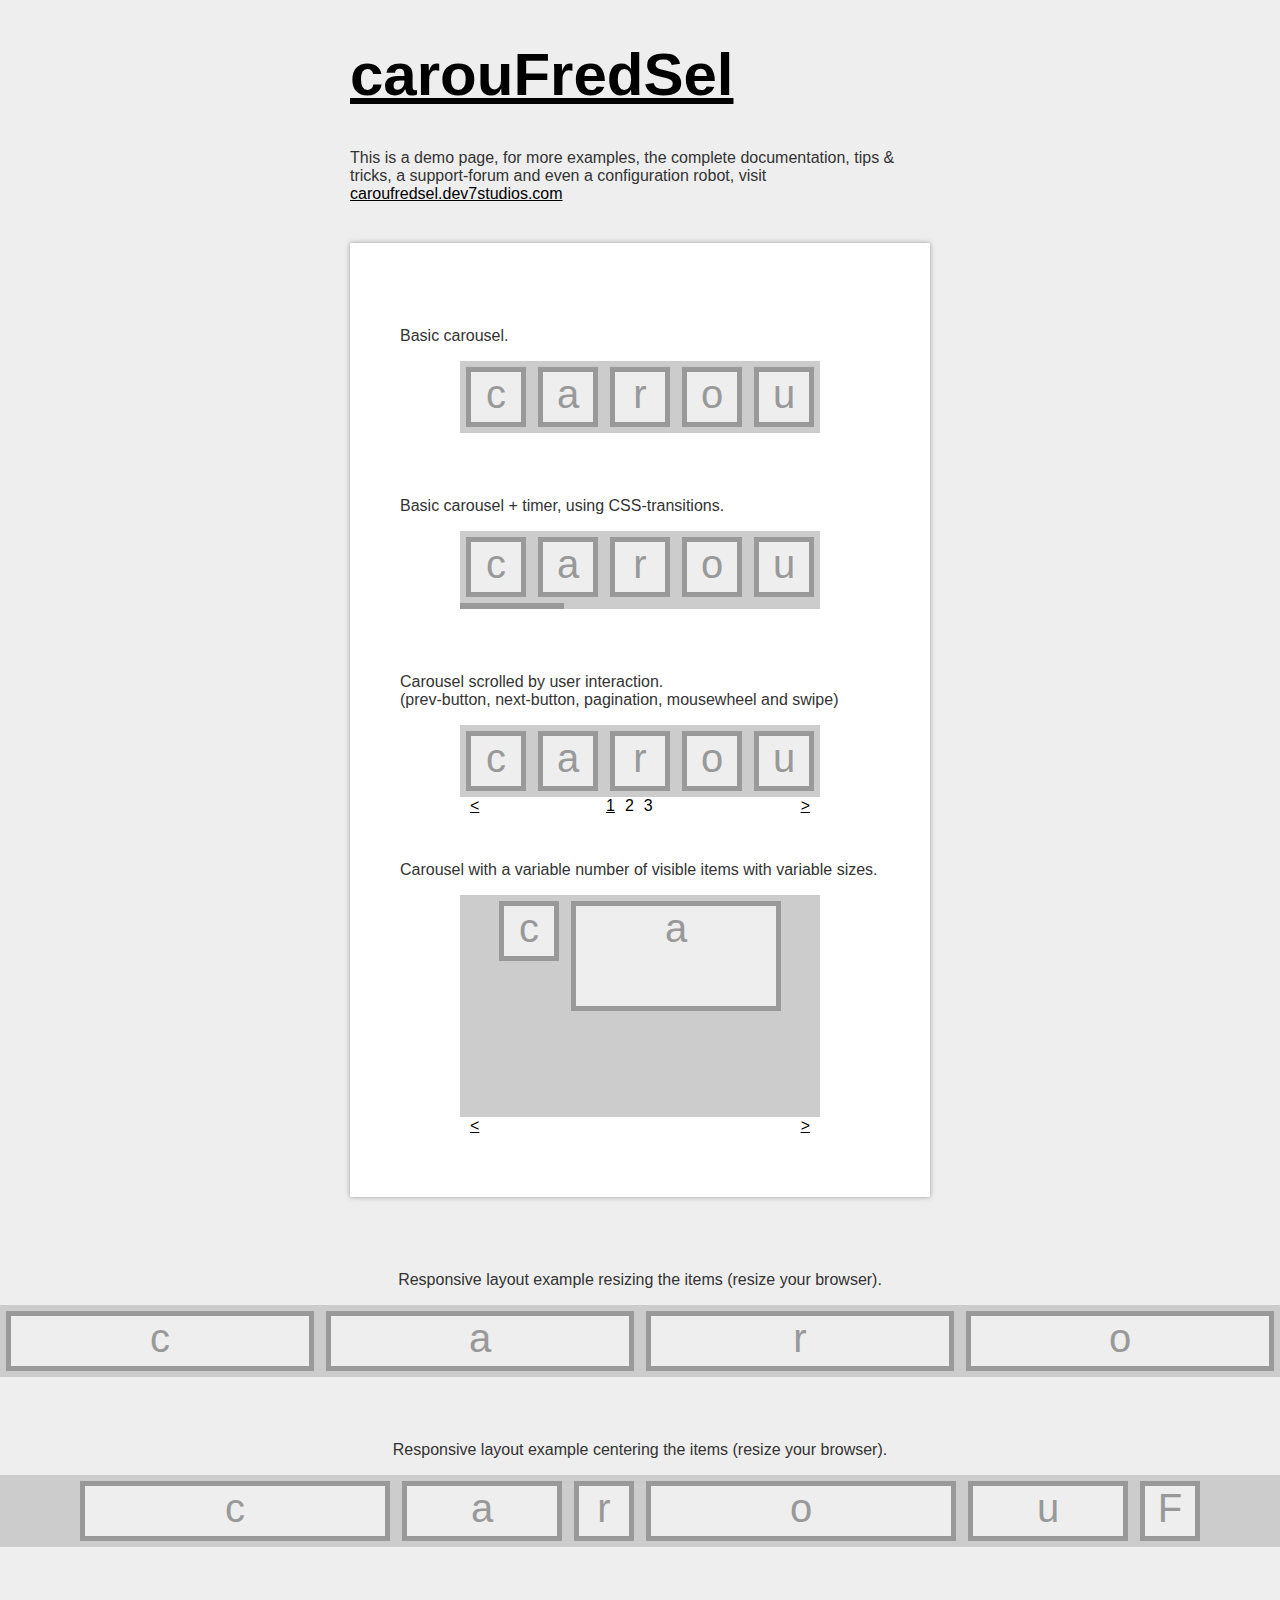
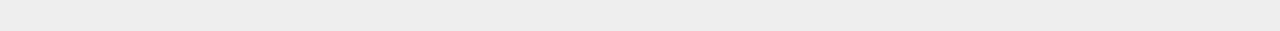
<file: carouFredSel-6.2.1/index.html>
<!DOCTYPE html PUBLIC "-//W3C//DTD XHTML 1.0 Transitional//EN" "http://www.w3.org/TR/xhtml1/DTD/xhtml1-transitional.dtd">
<html xmlns="http://www.w3.org/1999/xhtml">
	<head>
		<meta http-equiv="content-type" content="text/html;charset=iso-8859-1" />
		<meta name="author" content="caroufredsel.dev7studios.com" />

		<title>carouFredSel: a circular, responsive jQuery carousel</title>

		<!-- include jQuery + carouFredSel plugin -->
		<script type="text/javascript" language="javascript" src="jquery-1.8.2.min.js"></script>
		<script type="text/javascript" language="javascript" src="jquery.carouFredSel-6.2.1-packed.js"></script>

		<!-- optionally include helper plugins -->
		<script type="text/javascript" language="javascript" src="helper-plugins/jquery.mousewheel.min.js"></script>
		<script type="text/javascript" language="javascript" src="helper-plugins/jquery.touchSwipe.min.js"></script>
		<script type="text/javascript" language="javascript" src="helper-plugins/jquery.transit.min.js"></script>
		<script type="text/javascript" language="javascript" src="helper-plugins/jquery.ba-throttle-debounce.min.js"></script>

		<!-- fire plugin onDocumentReady -->
		<script type="text/javascript" language="javascript">
			$(function() {

				//	Basic carousel, no options
				$('#foo0').carouFredSel();

				//	Basic carousel + timer, using CSS-transitions
				$('#foo1').carouFredSel({
					auto: {
						pauseOnHover: 'resume',
						progress: '#timer1'
					}
				}, {
					transition: true
				});

				//	Scrolled by user interaction
				$('#foo2').carouFredSel({
					auto: false,
					prev: '#prev2',
					next: '#next2',
					pagination: "#pager2",
					mousewheel: true,
					swipe: {
						onMouse: true,
						onTouch: true
					}
				});

				//	Variable number of visible items with variable sizes
				$('#foo3').carouFredSel({
					width: 360,
					height: 'auto',
					prev: '#prev3',
					next: '#next3',
					auto: false
				});

				//	Responsive layout, resizing the items
				$('#foo4').carouFredSel({
					responsive: true,
					width: '100%',
					scroll: 2,
					items: {
						width: 400,
					//	height: '30%',	//	optionally resize item-height
						visible: {
							min: 2,
							max: 6
						}
					}
				});

				//	Fuild layout, centering the items
				$('#foo5').carouFredSel({
					width: '100%',
					scroll: 2
				});

			});
		</script>

		<style type="text/css" media="all">
			html, body {
				padding: 0;
				margin: 0;
			}
			body, div, p {
				font-family: Arial, Helvetica, Verdana;
				color: #333;
			}
			body {
				background-color: #eee;
			}
			h1 {
				font-size: 60px;
			}
			a, a:link, a:active, a:visited {
				color: black;
				text-decoration: underline;
			}
			a:hover {
				color: #9E1F63;
			}
			#intro {
				width: 580px;
				margin: 0 auto;
			}
			.wrapper {
				background-color: white;
				width: 480px;
				margin: 40px auto;
				padding: 50px;
				box-shadow: 0 0 5px #999;
			}
			.list_carousel {
				background-color: #ccc;
				margin: 0 0 30px 60px;
				width: 360px;
			}
			.list_carousel ul {
				margin: 0;
				padding: 0;
				list-style: none;
				display: block;
			}
			.list_carousel li {
				font-size: 40px;
				color: #999;
				text-align: center;
				background-color: #eee;
				border: 5px solid #999;
				width: 50px;
				height: 50px;
				padding: 0;
				margin: 6px;
				display: block;
				float: left;
			}
			.list_carousel.responsive {
				width: auto;
				margin-left: 0;
			}
			.clearfix {
				float: none;
				clear: both;
			}
			.prev {
				float: left;
				margin-left: 10px;
			}
			.next {
				float: right;
				margin-right: 10px;
			}
			.pager {
				float: left;
				width: 300px;
				text-align: center;
			}
			.pager a {
				margin: 0 5px;
				text-decoration: none;
			}
			.pager a.selected {
				text-decoration: underline;
			}
			.timer {
				background-color: #999;
				height: 6px;
				width: 0px;
			}
		</style>
	</head>
	<body>

		<div id="intro">
			<h1><a href="http://caroufredsel.dev7studios.com">carouFredSel</a></h1>
			<p>This is a demo page, for more examples, the complete documentation, tips &amp; tricks, a support-forum and even a configuration robot, visit <a href="http://caroufredsel.dev7studios.com">caroufredsel.dev7studios.com</a></p>
		</div>

		<div class="wrapper">
			<br />


			<p>Basic carousel.</p>
			<div class="list_carousel">
				<ul id="foo0">
					<li>c</li>
					<li>a</li>
					<li>r</li>
					<li>o</li>
					<li>u</li>
					<li>F</li>
					<li>r</li>
					<li>e</li>
					<li>d</li>
					<li>S</li>
					<li>e</li>
					<li>l</li>
					<li> </li>
				</ul>
				<div class="clearfix"></div>
			</div>
			<br />


			<p>Basic carousel + timer, using CSS-transitions.</p>
			<div class="list_carousel">
				<ul id="foo1">
					<li>c</li>
					<li>a</li>
					<li>r</li>
					<li>o</li>
					<li>u</li>
					<li>F</li>
					<li>r</li>
					<li>e</li>
					<li>d</li>
					<li>S</li>
					<li>e</li>
					<li>l</li>
					<li> </li>
				</ul>
				<div class="clearfix"></div>
				<div id="timer1" class="timer"></div>
			</div>
			<br />


			<p>Carousel scrolled by user interaction.<br />
				(prev-button, next-button, pagination, mousewheel and swipe)</p>
			<div class="list_carousel">
				<ul id="foo2">
					<li>c</li>
					<li>a</li>
					<li>r</li>
					<li>o</li>
					<li>u</li>
					<li>F</li>
					<li>r</li>
					<li>e</li>
					<li>d</li>
					<li>S</li>
					<li>e</li>
					<li>l</li>
					<li> </li>
				</ul>
				<div class="clearfix"></div>
				<a id="prev2" class="prev" href="#">&lt;</a>
				<a id="next2" class="next" href="#">&gt;</a>
				<div id="pager2" class="pager"></div>
			</div>
			<br />


			<p>Carousel with a variable number of visible items with variable sizes.</p>
			<div class="list_carousel">
				<ul id="foo3">
					<li style="width: 50px; height: 50px;">c</li>
					<li style="width: 200px; height: 100px;">a</li>
					<li style="width: 50px; height: 150px;">r</li>
					<li style="width: 50px; height: 200px;">o</li>
					<li style="width: 50px; height: 150px;">u</li>
					<li style="width: 100px; height: 100px;">F</li>
					<li style="width: 250px; height: 50px;">r</li>
					<li style="width: 150px; height: 100px;">e</li>
					<li style="width: 150px; height: 150px;">d</li>
					<li style="width: 50px; height: 200px;">S</li>
					<li style="width: 100px; height: 150px;">e</li>
					<li style="width: 150px; height: 100px;">l</li>
					<li style="width: 200px; height: 50px;"> </li>
				</ul>
				<div class="clearfix"></div>
				<a id="prev3" class="prev" href="#">&lt;</a>
				<a id="next3" class="next" href="#">&gt;</a>
			</div>
		</div>
		<br />


		<p style="text-align: center;">Responsive layout example resizing the items (resize your browser).</p>
		<div class="list_carousel responsive">
			<ul id="foo4">
				<li>c</li>
				<li>a</li>
				<li>r</li>
				<li>o</li>
				<li>u</li>
				<li>F</li>
				<li>r</li>
				<li>e</li>
				<li>d</li>
				<li>S</li>
				<li>e</li>
				<li>l</li>
				<li> </li>
			</ul>
			<div class="clearfix"></div>
		</div>
		<br />


		<p style="text-align: center;">Responsive layout example centering the items (resize your browser).</p>
		<div class="list_carousel responsive" >
			<ul id="foo5">
				<li style="width: 300px;">c</li>
				<li style="width: 150px;">a</li>
				<li>r</li>
				<li style="width: 300px;">o</li>
				<li style="width: 150px;">u</li>
				<li>F</li>
				<li style="width: 300px;">r</li>
				<li style="width: 150px;">e</li>
				<li>d</li>
				<li style="width: 400px;">S</li>
				<li style="width: 150px;">e</li>
				<li>l</li>
				<li> </li>
			</ul>
			<div class="clearfix"></div>
		</div>
		<br />


		<br />
		<br />
	</body>
</html>
</file>
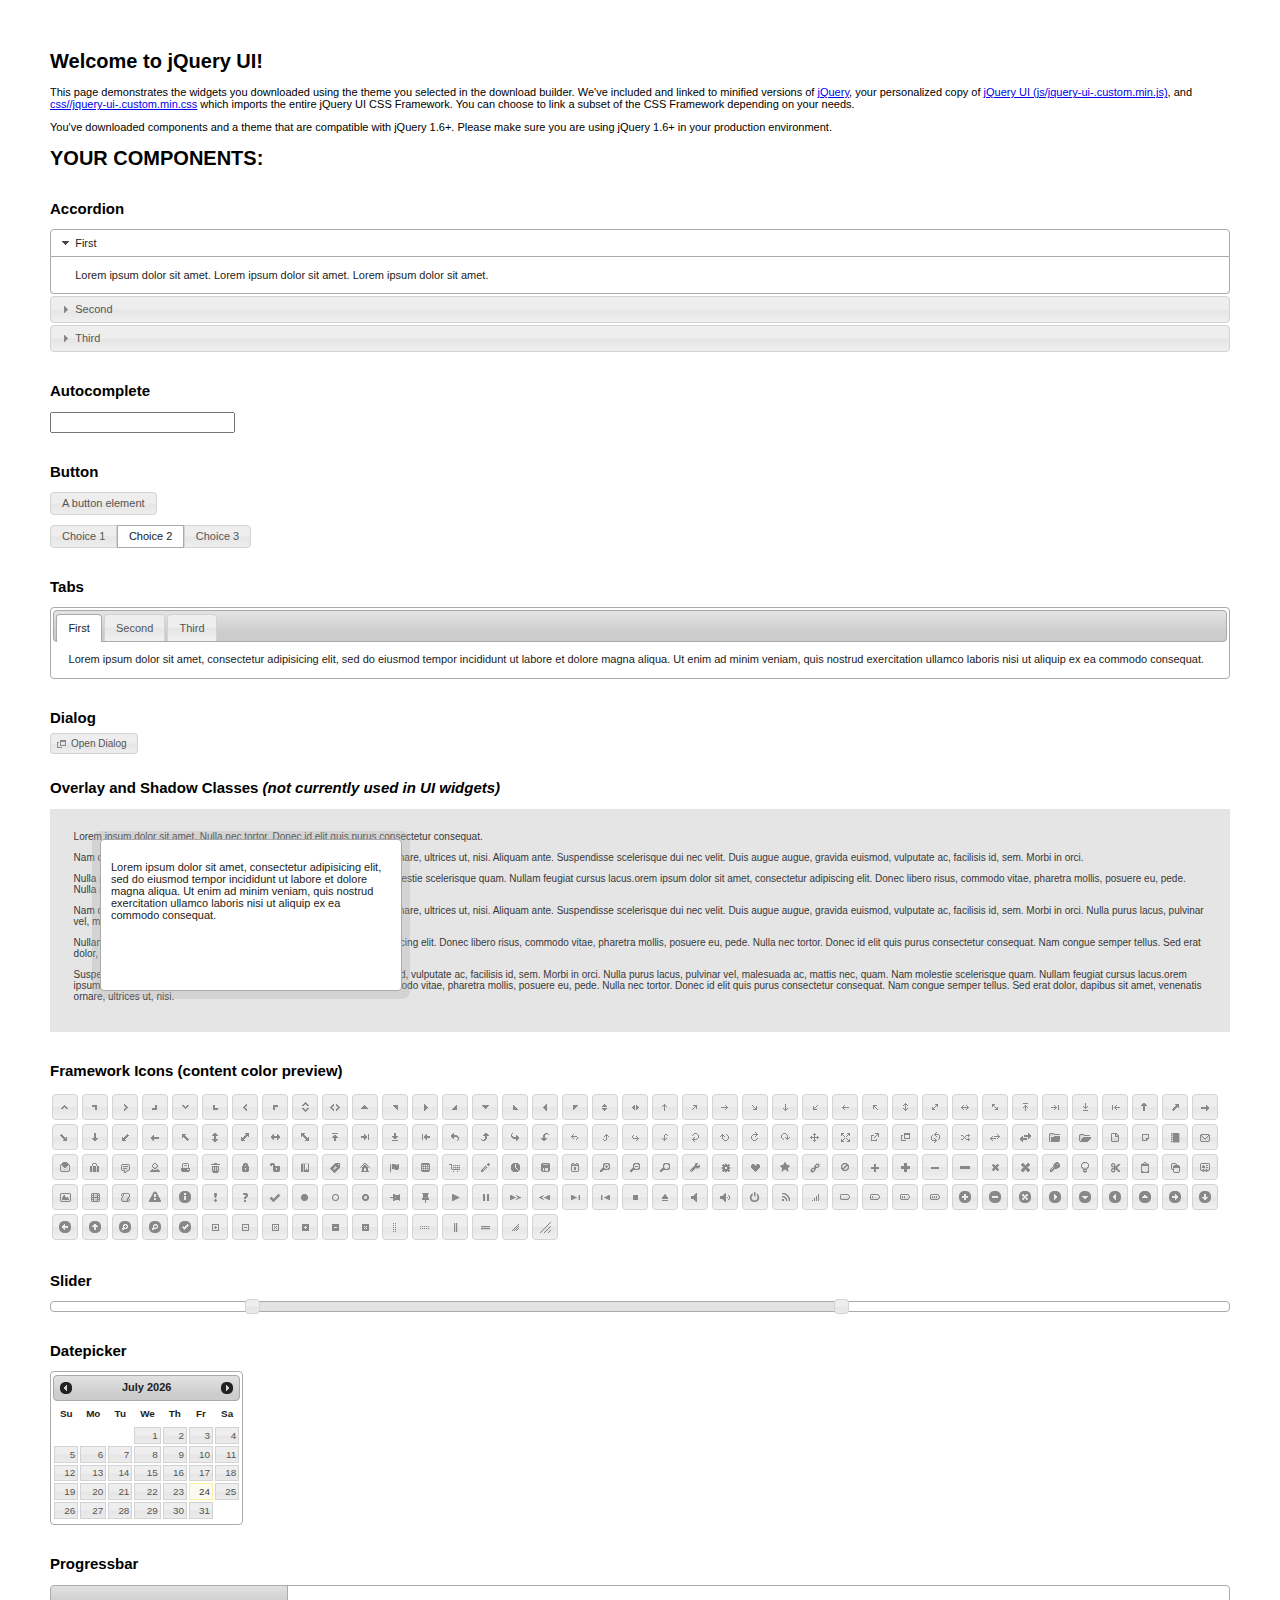
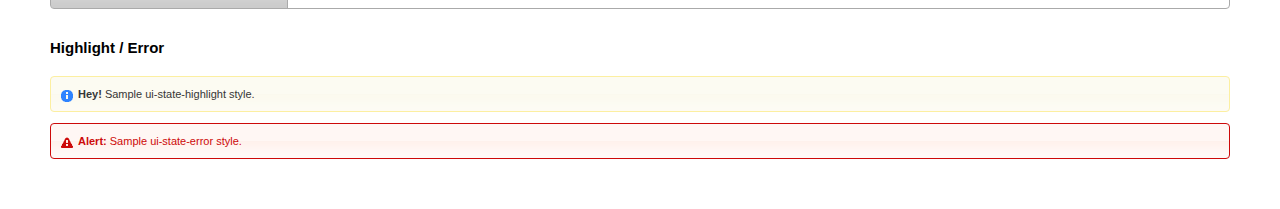
<file: jquery-ui-1.10.4.custom/index.html>
<!doctype html>
<html lang="us">
<head>
	<meta charset="utf-8">
	<title>jQuery UI Example Page</title>
	<link href="css/smoothness/jquery-ui-1.10.4.custom.css" rel="stylesheet">
	<script src="js/jquery-1.10.2.js"></script>
	<script src="js/jquery-ui-1.10.4.custom.js"></script>
	<script>
	$(function() {
		
		$( "#accordion" ).accordion();
		

		
		var availableTags = [
			"ActionScript",
			"AppleScript",
			"Asp",
			"BASIC",
			"C",
			"C++",
			"Clojure",
			"COBOL",
			"ColdFusion",
			"Erlang",
			"Fortran",
			"Groovy",
			"Haskell",
			"Java",
			"JavaScript",
			"Lisp",
			"Perl",
			"PHP",
			"Python",
			"Ruby",
			"Scala",
			"Scheme"
		];
		$( "#autocomplete" ).autocomplete({
			source: availableTags
		});
		

		
		$( "#button" ).button();
		$( "#radioset" ).buttonset();
		

		
		$( "#tabs" ).tabs();
		

		
		$( "#dialog" ).dialog({
			autoOpen: false,
			width: 400,
			buttons: [
				{
					text: "Ok",
					click: function() {
						$( this ).dialog( "close" );
					}
				},
				{
					text: "Cancel",
					click: function() {
						$( this ).dialog( "close" );
					}
				}
			]
		});

		// Link to open the dialog
		$( "#dialog-link" ).click(function( event ) {
			$( "#dialog" ).dialog( "open" );
			event.preventDefault();
		});
		

		
		$( "#datepicker" ).datepicker({
			inline: true
		});
		

		
		$( "#slider" ).slider({
			range: true,
			values: [ 17, 67 ]
		});
		

		
		$( "#progressbar" ).progressbar({
			value: 20
		});
		

		// Hover states on the static widgets
		$( "#dialog-link, #icons li" ).hover(
			function() {
				$( this ).addClass( "ui-state-hover" );
			},
			function() {
				$( this ).removeClass( "ui-state-hover" );
			}
		);
	});
	</script>
	<style>
	body{
		font: 62.5% "Trebuchet MS", sans-serif;
		margin: 50px;
	}
	.demoHeaders {
		margin-top: 2em;
	}
	#dialog-link {
		padding: .4em 1em .4em 20px;
		text-decoration: none;
		position: relative;
	}
	#dialog-link span.ui-icon {
		margin: 0 5px 0 0;
		position: absolute;
		left: .2em;
		top: 50%;
		margin-top: -8px;
	}
	#icons {
		margin: 0;
		padding: 0;
	}
	#icons li {
		margin: 2px;
		position: relative;
		padding: 4px 0;
		cursor: pointer;
		float: left;
		list-style: none;
	}
	#icons span.ui-icon {
		float: left;
		margin: 0 4px;
	}
	.fakewindowcontain .ui-widget-overlay {
		position: absolute;
	}
	</style>
</head>
<body>

<h1>Welcome to jQuery UI!</h1>

<div class="ui-widget">
	<p>This page demonstrates the widgets you downloaded using the theme you selected in the download builder. We've included and linked to minified versions of <a href="js/jquery-1.10.2.js">jQuery</a>, your personalized copy of <a href="js/jquery-ui-.custom.min.js">jQuery UI (js/jquery-ui-.custom.min.js)</a>, and <a href="css//jquery-ui-.custom.min.css">css//jquery-ui-.custom.min.css</a> which imports the entire jQuery UI CSS Framework. You can choose to link a subset of the CSS Framework depending on your needs. </p>
	<p>You've downloaded components and a theme that are compatible with jQuery 1.6+. Please make sure you are using jQuery 1.6+ in your production environment.</p>
</div>

<h1>YOUR COMPONENTS:</h1>


<!-- Accordion -->
<h2 class="demoHeaders">Accordion</h2>
<div id="accordion">
	<h3>First</h3>
	<div>Lorem ipsum dolor sit amet. Lorem ipsum dolor sit amet. Lorem ipsum dolor sit amet.</div>
	<h3>Second</h3>
	<div>Phasellus mattis tincidunt nibh.</div>
	<h3>Third</h3>
	<div>Nam dui erat, auctor a, dignissim quis.</div>
</div>



<!-- Autocomplete -->
<h2 class="demoHeaders">Autocomplete</h2>
<div>
	<input id="autocomplete" title="type &quot;a&quot;">
</div>



<!-- Button -->
<h2 class="demoHeaders">Button</h2>
<button id="button">A button element</button>
<form style="margin-top: 1em;">
	<div id="radioset">
		<input type="radio" id="radio1" name="radio"><label for="radio1">Choice 1</label>
		<input type="radio" id="radio2" name="radio" checked="checked"><label for="radio2">Choice 2</label>
		<input type="radio" id="radio3" name="radio"><label for="radio3">Choice 3</label>
	</div>
</form>



<!-- Tabs -->
<h2 class="demoHeaders">Tabs</h2>
<div id="tabs">
	<ul>
		<li><a href="#tabs-1">First</a></li>
		<li><a href="#tabs-2">Second</a></li>
		<li><a href="#tabs-3">Third</a></li>
	</ul>
	<div id="tabs-1">Lorem ipsum dolor sit amet, consectetur adipisicing elit, sed do eiusmod tempor incididunt ut labore et dolore magna aliqua. Ut enim ad minim veniam, quis nostrud exercitation ullamco laboris nisi ut aliquip ex ea commodo consequat.</div>
	<div id="tabs-2">Phasellus mattis tincidunt nibh. Cras orci urna, blandit id, pretium vel, aliquet ornare, felis. Maecenas scelerisque sem non nisl. Fusce sed lorem in enim dictum bibendum.</div>
	<div id="tabs-3">Nam dui erat, auctor a, dignissim quis, sollicitudin eu, felis. Pellentesque nisi urna, interdum eget, sagittis et, consequat vestibulum, lacus. Mauris porttitor ullamcorper augue.</div>
</div>



<!-- Dialog NOTE: Dialog is not generated by UI in this demo so it can be visually styled in themeroller-->
<h2 class="demoHeaders">Dialog</h2>
<p><a href="#" id="dialog-link" class="ui-state-default ui-corner-all"><span class="ui-icon ui-icon-newwin"></span>Open Dialog</a></p>

<h2 class="demoHeaders">Overlay and Shadow Classes <em>(not currently used in UI widgets)</em></h2>
<div style="position: relative; width: 96%; height: 200px; padding:1% 2%; overflow:hidden;" class="fakewindowcontain">
	<p>Lorem ipsum dolor sit amet,  Nulla nec tortor. Donec id elit quis purus consectetur consequat. </p><p>Nam congue semper tellus. Sed erat dolor, dapibus sit amet, venenatis ornare, ultrices ut, nisi. Aliquam ante. Suspendisse scelerisque dui nec velit. Duis augue augue, gravida euismod, vulputate ac, facilisis id, sem. Morbi in orci. </p><p>Nulla purus lacus, pulvinar vel, malesuada ac, mattis nec, quam. Nam molestie scelerisque quam. Nullam feugiat cursus lacus.orem ipsum dolor sit amet, consectetur adipiscing elit. Donec libero risus, commodo vitae, pharetra mollis, posuere eu, pede. Nulla nec tortor. Donec id elit quis purus consectetur consequat. </p><p>Nam congue semper tellus. Sed erat dolor, dapibus sit amet, venenatis ornare, ultrices ut, nisi. Aliquam ante. Suspendisse scelerisque dui nec velit. Duis augue augue, gravida euismod, vulputate ac, facilisis id, sem. Morbi in orci. Nulla purus lacus, pulvinar vel, malesuada ac, mattis nec, quam. Nam molestie scelerisque quam. </p><p>Nullam feugiat cursus lacus.orem ipsum dolor sit amet, consectetur adipiscing elit. Donec libero risus, commodo vitae, pharetra mollis, posuere eu, pede. Nulla nec tortor. Donec id elit quis purus consectetur consequat. Nam congue semper tellus. Sed erat dolor, dapibus sit amet, venenatis ornare, ultrices ut, nisi. Aliquam ante. </p><p>Suspendisse scelerisque dui nec velit. Duis augue augue, gravida euismod, vulputate ac, facilisis id, sem. Morbi in orci. Nulla purus lacus, pulvinar vel, malesuada ac, mattis nec, quam. Nam molestie scelerisque quam. Nullam feugiat cursus lacus.orem ipsum dolor sit amet, consectetur adipiscing elit. Donec libero risus, commodo vitae, pharetra mollis, posuere eu, pede. Nulla nec tortor. Donec id elit quis purus consectetur consequat. Nam congue semper tellus. Sed erat dolor, dapibus sit amet, venenatis ornare, ultrices ut, nisi. </p>

	<!-- ui-dialog -->
	<div class="ui-overlay"><div class="ui-widget-overlay"></div><div class="ui-widget-shadow ui-corner-all" style="width: 302px; height: 152px; position: absolute; left: 50px; top: 30px;"></div></div>
	<div style="position: absolute; width: 280px; height: 130px;left: 50px; top: 30px; padding: 10px;" class="ui-widget ui-widget-content ui-corner-all">
		<div class="ui-dialog-content ui-widget-content" style="background: none; border: 0;">
			<p>Lorem ipsum dolor sit amet, consectetur adipisicing elit, sed do eiusmod tempor incididunt ut labore et dolore magna aliqua. Ut enim ad minim veniam, quis nostrud exercitation ullamco laboris nisi ut aliquip ex ea commodo consequat.</p>
		</div>
	</div>

</div>

<!-- ui-dialog -->
<div id="dialog" title="Dialog Title">
	<p>Lorem ipsum dolor sit amet, consectetur adipisicing elit, sed do eiusmod tempor incididunt ut labore et dolore magna aliqua. Ut enim ad minim veniam, quis nostrud exercitation ullamco laboris nisi ut aliquip ex ea commodo consequat.</p>
</div>



<h2 class="demoHeaders">Framework Icons (content color preview)</h2>
<ul id="icons" class="ui-widget ui-helper-clearfix">
	<li class="ui-state-default ui-corner-all" title=".ui-icon-carat-1-n"><span class="ui-icon ui-icon-carat-1-n"></span></li>
	<li class="ui-state-default ui-corner-all" title=".ui-icon-carat-1-ne"><span class="ui-icon ui-icon-carat-1-ne"></span></li>
	<li class="ui-state-default ui-corner-all" title=".ui-icon-carat-1-e"><span class="ui-icon ui-icon-carat-1-e"></span></li>
	<li class="ui-state-default ui-corner-all" title=".ui-icon-carat-1-se"><span class="ui-icon ui-icon-carat-1-se"></span></li>
	<li class="ui-state-default ui-corner-all" title=".ui-icon-carat-1-s"><span class="ui-icon ui-icon-carat-1-s"></span></li>
	<li class="ui-state-default ui-corner-all" title=".ui-icon-carat-1-sw"><span class="ui-icon ui-icon-carat-1-sw"></span></li>
	<li class="ui-state-default ui-corner-all" title=".ui-icon-carat-1-w"><span class="ui-icon ui-icon-carat-1-w"></span></li>
	<li class="ui-state-default ui-corner-all" title=".ui-icon-carat-1-nw"><span class="ui-icon ui-icon-carat-1-nw"></span></li>
	<li class="ui-state-default ui-corner-all" title=".ui-icon-carat-2-n-s"><span class="ui-icon ui-icon-carat-2-n-s"></span></li>
	<li class="ui-state-default ui-corner-all" title=".ui-icon-carat-2-e-w"><span class="ui-icon ui-icon-carat-2-e-w"></span></li>
	<li class="ui-state-default ui-corner-all" title=".ui-icon-triangle-1-n"><span class="ui-icon ui-icon-triangle-1-n"></span></li>
	<li class="ui-state-default ui-corner-all" title=".ui-icon-triangle-1-ne"><span class="ui-icon ui-icon-triangle-1-ne"></span></li>
	<li class="ui-state-default ui-corner-all" title=".ui-icon-triangle-1-e"><span class="ui-icon ui-icon-triangle-1-e"></span></li>
	<li class="ui-state-default ui-corner-all" title=".ui-icon-triangle-1-se"><span class="ui-icon ui-icon-triangle-1-se"></span></li>
	<li class="ui-state-default ui-corner-all" title=".ui-icon-triangle-1-s"><span class="ui-icon ui-icon-triangle-1-s"></span></li>
	<li class="ui-state-default ui-corner-all" title=".ui-icon-triangle-1-sw"><span class="ui-icon ui-icon-triangle-1-sw"></span></li>
	<li class="ui-state-default ui-corner-all" title=".ui-icon-triangle-1-w"><span class="ui-icon ui-icon-triangle-1-w"></span></li>
	<li class="ui-state-default ui-corner-all" title=".ui-icon-triangle-1-nw"><span class="ui-icon ui-icon-triangle-1-nw"></span></li>
	<li class="ui-state-default ui-corner-all" title=".ui-icon-triangle-2-n-s"><span class="ui-icon ui-icon-triangle-2-n-s"></span></li>
	<li class="ui-state-default ui-corner-all" title=".ui-icon-triangle-2-e-w"><span class="ui-icon ui-icon-triangle-2-e-w"></span></li>
	<li class="ui-state-default ui-corner-all" title=".ui-icon-arrow-1-n"><span class="ui-icon ui-icon-arrow-1-n"></span></li>
	<li class="ui-state-default ui-corner-all" title=".ui-icon-arrow-1-ne"><span class="ui-icon ui-icon-arrow-1-ne"></span></li>
	<li class="ui-state-default ui-corner-all" title=".ui-icon-arrow-1-e"><span class="ui-icon ui-icon-arrow-1-e"></span></li>
	<li class="ui-state-default ui-corner-all" title=".ui-icon-arrow-1-se"><span class="ui-icon ui-icon-arrow-1-se"></span></li>
	<li class="ui-state-default ui-corner-all" title=".ui-icon-arrow-1-s"><span class="ui-icon ui-icon-arrow-1-s"></span></li>
	<li class="ui-state-default ui-corner-all" title=".ui-icon-arrow-1-sw"><span class="ui-icon ui-icon-arrow-1-sw"></span></li>
	<li class="ui-state-default ui-corner-all" title=".ui-icon-arrow-1-w"><span class="ui-icon ui-icon-arrow-1-w"></span></li>
	<li class="ui-state-default ui-corner-all" title=".ui-icon-arrow-1-nw"><span class="ui-icon ui-icon-arrow-1-nw"></span></li>
	<li class="ui-state-default ui-corner-all" title=".ui-icon-arrow-2-n-s"><span class="ui-icon ui-icon-arrow-2-n-s"></span></li>
	<li class="ui-state-default ui-corner-all" title=".ui-icon-arrow-2-ne-sw"><span class="ui-icon ui-icon-arrow-2-ne-sw"></span></li>
	<li class="ui-state-default ui-corner-all" title=".ui-icon-arrow-2-e-w"><span class="ui-icon ui-icon-arrow-2-e-w"></span></li>
	<li class="ui-state-default ui-corner-all" title=".ui-icon-arrow-2-se-nw"><span class="ui-icon ui-icon-arrow-2-se-nw"></span></li>
	<li class="ui-state-default ui-corner-all" title=".ui-icon-arrowstop-1-n"><span class="ui-icon ui-icon-arrowstop-1-n"></span></li>
	<li class="ui-state-default ui-corner-all" title=".ui-icon-arrowstop-1-e"><span class="ui-icon ui-icon-arrowstop-1-e"></span></li>
	<li class="ui-state-default ui-corner-all" title=".ui-icon-arrowstop-1-s"><span class="ui-icon ui-icon-arrowstop-1-s"></span></li>
	<li class="ui-state-default ui-corner-all" title=".ui-icon-arrowstop-1-w"><span class="ui-icon ui-icon-arrowstop-1-w"></span></li>
	<li class="ui-state-default ui-corner-all" title=".ui-icon-arrowthick-1-n"><span class="ui-icon ui-icon-arrowthick-1-n"></span></li>
	<li class="ui-state-default ui-corner-all" title=".ui-icon-arrowthick-1-ne"><span class="ui-icon ui-icon-arrowthick-1-ne"></span></li>
	<li class="ui-state-default ui-corner-all" title=".ui-icon-arrowthick-1-e"><span class="ui-icon ui-icon-arrowthick-1-e"></span></li>
	<li class="ui-state-default ui-corner-all" title=".ui-icon-arrowthick-1-se"><span class="ui-icon ui-icon-arrowthick-1-se"></span></li>
	<li class="ui-state-default ui-corner-all" title=".ui-icon-arrowthick-1-s"><span class="ui-icon ui-icon-arrowthick-1-s"></span></li>
	<li class="ui-state-default ui-corner-all" title=".ui-icon-arrowthick-1-sw"><span class="ui-icon ui-icon-arrowthick-1-sw"></span></li>
	<li class="ui-state-default ui-corner-all" title=".ui-icon-arrowthick-1-w"><span class="ui-icon ui-icon-arrowthick-1-w"></span></li>
	<li class="ui-state-default ui-corner-all" title=".ui-icon-arrowthick-1-nw"><span class="ui-icon ui-icon-arrowthick-1-nw"></span></li>
	<li class="ui-state-default ui-corner-all" title=".ui-icon-arrowthick-2-n-s"><span class="ui-icon ui-icon-arrowthick-2-n-s"></span></li>
	<li class="ui-state-default ui-corner-all" title=".ui-icon-arrowthick-2-ne-sw"><span class="ui-icon ui-icon-arrowthick-2-ne-sw"></span></li>
	<li class="ui-state-default ui-corner-all" title=".ui-icon-arrowthick-2-e-w"><span class="ui-icon ui-icon-arrowthick-2-e-w"></span></li>
	<li class="ui-state-default ui-corner-all" title=".ui-icon-arrowthick-2-se-nw"><span class="ui-icon ui-icon-arrowthick-2-se-nw"></span></li>
	<li class="ui-state-default ui-corner-all" title=".ui-icon-arrowthickstop-1-n"><span class="ui-icon ui-icon-arrowthickstop-1-n"></span></li>
	<li class="ui-state-default ui-corner-all" title=".ui-icon-arrowthickstop-1-e"><span class="ui-icon ui-icon-arrowthickstop-1-e"></span></li>
	<li class="ui-state-default ui-corner-all" title=".ui-icon-arrowthickstop-1-s"><span class="ui-icon ui-icon-arrowthickstop-1-s"></span></li>
	<li class="ui-state-default ui-corner-all" title=".ui-icon-arrowthickstop-1-w"><span class="ui-icon ui-icon-arrowthickstop-1-w"></span></li>
	<li class="ui-state-default ui-corner-all" title=".ui-icon-arrowreturnthick-1-w"><span class="ui-icon ui-icon-arrowreturnthick-1-w"></span></li>
	<li class="ui-state-default ui-corner-all" title=".ui-icon-arrowreturnthick-1-n"><span class="ui-icon ui-icon-arrowreturnthick-1-n"></span></li>
	<li class="ui-state-default ui-corner-all" title=".ui-icon-arrowreturnthick-1-e"><span class="ui-icon ui-icon-arrowreturnthick-1-e"></span></li>
	<li class="ui-state-default ui-corner-all" title=".ui-icon-arrowreturnthick-1-s"><span class="ui-icon ui-icon-arrowreturnthick-1-s"></span></li>
	<li class="ui-state-default ui-corner-all" title=".ui-icon-arrowreturn-1-w"><span class="ui-icon ui-icon-arrowreturn-1-w"></span></li>
	<li class="ui-state-default ui-corner-all" title=".ui-icon-arrowreturn-1-n"><span class="ui-icon ui-icon-arrowreturn-1-n"></span></li>
	<li class="ui-state-default ui-corner-all" title=".ui-icon-arrowreturn-1-e"><span class="ui-icon ui-icon-arrowreturn-1-e"></span></li>
	<li class="ui-state-default ui-corner-all" title=".ui-icon-arrowreturn-1-s"><span class="ui-icon ui-icon-arrowreturn-1-s"></span></li>
	<li class="ui-state-default ui-corner-all" title=".ui-icon-arrowrefresh-1-w"><span class="ui-icon ui-icon-arrowrefresh-1-w"></span></li>
	<li class="ui-state-default ui-corner-all" title=".ui-icon-arrowrefresh-1-n"><span class="ui-icon ui-icon-arrowrefresh-1-n"></span></li>
	<li class="ui-state-default ui-corner-all" title=".ui-icon-arrowrefresh-1-e"><span class="ui-icon ui-icon-arrowrefresh-1-e"></span></li>
	<li class="ui-state-default ui-corner-all" title=".ui-icon-arrowrefresh-1-s"><span class="ui-icon ui-icon-arrowrefresh-1-s"></span></li>
	<li class="ui-state-default ui-corner-all" title=".ui-icon-arrow-4"><span class="ui-icon ui-icon-arrow-4"></span></li>
	<li class="ui-state-default ui-corner-all" title=".ui-icon-arrow-4-diag"><span class="ui-icon ui-icon-arrow-4-diag"></span></li>
	<li class="ui-state-default ui-corner-all" title=".ui-icon-extlink"><span class="ui-icon ui-icon-extlink"></span></li>
	<li class="ui-state-default ui-corner-all" title=".ui-icon-newwin"><span class="ui-icon ui-icon-newwin"></span></li>
	<li class="ui-state-default ui-corner-all" title=".ui-icon-refresh"><span class="ui-icon ui-icon-refresh"></span></li>
	<li class="ui-state-default ui-corner-all" title=".ui-icon-shuffle"><span class="ui-icon ui-icon-shuffle"></span></li>
	<li class="ui-state-default ui-corner-all" title=".ui-icon-transfer-e-w"><span class="ui-icon ui-icon-transfer-e-w"></span></li>
	<li class="ui-state-default ui-corner-all" title=".ui-icon-transferthick-e-w"><span class="ui-icon ui-icon-transferthick-e-w"></span></li>
	<li class="ui-state-default ui-corner-all" title=".ui-icon-folder-collapsed"><span class="ui-icon ui-icon-folder-collapsed"></span></li>
	<li class="ui-state-default ui-corner-all" title=".ui-icon-folder-open"><span class="ui-icon ui-icon-folder-open"></span></li>
	<li class="ui-state-default ui-corner-all" title=".ui-icon-document"><span class="ui-icon ui-icon-document"></span></li>
	<li class="ui-state-default ui-corner-all" title=".ui-icon-document-b"><span class="ui-icon ui-icon-document-b"></span></li>
	<li class="ui-state-default ui-corner-all" title=".ui-icon-note"><span class="ui-icon ui-icon-note"></span></li>
	<li class="ui-state-default ui-corner-all" title=".ui-icon-mail-closed"><span class="ui-icon ui-icon-mail-closed"></span></li>
	<li class="ui-state-default ui-corner-all" title=".ui-icon-mail-open"><span class="ui-icon ui-icon-mail-open"></span></li>
	<li class="ui-state-default ui-corner-all" title=".ui-icon-suitcase"><span class="ui-icon ui-icon-suitcase"></span></li>
	<li class="ui-state-default ui-corner-all" title=".ui-icon-comment"><span class="ui-icon ui-icon-comment"></span></li>
	<li class="ui-state-default ui-corner-all" title=".ui-icon-person"><span class="ui-icon ui-icon-person"></span></li>
	<li class="ui-state-default ui-corner-all" title=".ui-icon-print"><span class="ui-icon ui-icon-print"></span></li>
	<li class="ui-state-default ui-corner-all" title=".ui-icon-trash"><span class="ui-icon ui-icon-trash"></span></li>
	<li class="ui-state-default ui-corner-all" title=".ui-icon-locked"><span class="ui-icon ui-icon-locked"></span></li>
	<li class="ui-state-default ui-corner-all" title=".ui-icon-unlocked"><span class="ui-icon ui-icon-unlocked"></span></li>
	<li class="ui-state-default ui-corner-all" title=".ui-icon-bookmark"><span class="ui-icon ui-icon-bookmark"></span></li>
	<li class="ui-state-default ui-corner-all" title=".ui-icon-tag"><span class="ui-icon ui-icon-tag"></span></li>
	<li class="ui-state-default ui-corner-all" title=".ui-icon-home"><span class="ui-icon ui-icon-home"></span></li>
	<li class="ui-state-default ui-corner-all" title=".ui-icon-flag"><span class="ui-icon ui-icon-flag"></span></li>
	<li class="ui-state-default ui-corner-all" title=".ui-icon-calculator"><span class="ui-icon ui-icon-calculator"></span></li>
	<li class="ui-state-default ui-corner-all" title=".ui-icon-cart"><span class="ui-icon ui-icon-cart"></span></li>
	<li class="ui-state-default ui-corner-all" title=".ui-icon-pencil"><span class="ui-icon ui-icon-pencil"></span></li>
	<li class="ui-state-default ui-corner-all" title=".ui-icon-clock"><span class="ui-icon ui-icon-clock"></span></li>
	<li class="ui-state-default ui-corner-all" title=".ui-icon-disk"><span class="ui-icon ui-icon-disk"></span></li>
	<li class="ui-state-default ui-corner-all" title=".ui-icon-calendar"><span class="ui-icon ui-icon-calendar"></span></li>
	<li class="ui-state-default ui-corner-all" title=".ui-icon-zoomin"><span class="ui-icon ui-icon-zoomin"></span></li>
	<li class="ui-state-default ui-corner-all" title=".ui-icon-zoomout"><span class="ui-icon ui-icon-zoomout"></span></li>
	<li class="ui-state-default ui-corner-all" title=".ui-icon-search"><span class="ui-icon ui-icon-search"></span></li>
	<li class="ui-state-default ui-corner-all" title=".ui-icon-wrench"><span class="ui-icon ui-icon-wrench"></span></li>
	<li class="ui-state-default ui-corner-all" title=".ui-icon-gear"><span class="ui-icon ui-icon-gear"></span></li>
	<li class="ui-state-default ui-corner-all" title=".ui-icon-heart"><span class="ui-icon ui-icon-heart"></span></li>
	<li class="ui-state-default ui-corner-all" title=".ui-icon-star"><span class="ui-icon ui-icon-star"></span></li>
	<li class="ui-state-default ui-corner-all" title=".ui-icon-link"><span class="ui-icon ui-icon-link"></span></li>
	<li class="ui-state-default ui-corner-all" title=".ui-icon-cancel"><span class="ui-icon ui-icon-cancel"></span></li>
	<li class="ui-state-default ui-corner-all" title=".ui-icon-plus"><span class="ui-icon ui-icon-plus"></span></li>
	<li class="ui-state-default ui-corner-all" title=".ui-icon-plusthick"><span class="ui-icon ui-icon-plusthick"></span></li>
	<li class="ui-state-default ui-corner-all" title=".ui-icon-minus"><span class="ui-icon ui-icon-minus"></span></li>
	<li class="ui-state-default ui-corner-all" title=".ui-icon-minusthick"><span class="ui-icon ui-icon-minusthick"></span></li>
	<li class="ui-state-default ui-corner-all" title=".ui-icon-close"><span class="ui-icon ui-icon-close"></span></li>
	<li class="ui-state-default ui-corner-all" title=".ui-icon-closethick"><span class="ui-icon ui-icon-closethick"></span></li>
	<li class="ui-state-default ui-corner-all" title=".ui-icon-key"><span class="ui-icon ui-icon-key"></span></li>
	<li class="ui-state-default ui-corner-all" title=".ui-icon-lightbulb"><span class="ui-icon ui-icon-lightbulb"></span></li>
	<li class="ui-state-default ui-corner-all" title=".ui-icon-scissors"><span class="ui-icon ui-icon-scissors"></span></li>
	<li class="ui-state-default ui-corner-all" title=".ui-icon-clipboard"><span class="ui-icon ui-icon-clipboard"></span></li>
	<li class="ui-state-default ui-corner-all" title=".ui-icon-copy"><span class="ui-icon ui-icon-copy"></span></li>
	<li class="ui-state-default ui-corner-all" title=".ui-icon-contact"><span class="ui-icon ui-icon-contact"></span></li>
	<li class="ui-state-default ui-corner-all" title=".ui-icon-image"><span class="ui-icon ui-icon-image"></span></li>
	<li class="ui-state-default ui-corner-all" title=".ui-icon-video"><span class="ui-icon ui-icon-video"></span></li>
	<li class="ui-state-default ui-corner-all" title=".ui-icon-script"><span class="ui-icon ui-icon-script"></span></li>
	<li class="ui-state-default ui-corner-all" title=".ui-icon-alert"><span class="ui-icon ui-icon-alert"></span></li>
	<li class="ui-state-default ui-corner-all" title=".ui-icon-info"><span class="ui-icon ui-icon-info"></span></li>
	<li class="ui-state-default ui-corner-all" title=".ui-icon-notice"><span class="ui-icon ui-icon-notice"></span></li>
	<li class="ui-state-default ui-corner-all" title=".ui-icon-help"><span class="ui-icon ui-icon-help"></span></li>
	<li class="ui-state-default ui-corner-all" title=".ui-icon-check"><span class="ui-icon ui-icon-check"></span></li>
	<li class="ui-state-default ui-corner-all" title=".ui-icon-bullet"><span class="ui-icon ui-icon-bullet"></span></li>
	<li class="ui-state-default ui-corner-all" title=".ui-icon-radio-off"><span class="ui-icon ui-icon-radio-off"></span></li>
	<li class="ui-state-default ui-corner-all" title=".ui-icon-radio-on"><span class="ui-icon ui-icon-radio-on"></span></li>
	<li class="ui-state-default ui-corner-all" title=".ui-icon-pin-w"><span class="ui-icon ui-icon-pin-w"></span></li>
	<li class="ui-state-default ui-corner-all" title=".ui-icon-pin-s"><span class="ui-icon ui-icon-pin-s"></span></li>
	<li class="ui-state-default ui-corner-all" title=".ui-icon-play"><span class="ui-icon ui-icon-play"></span></li>
	<li class="ui-state-default ui-corner-all" title=".ui-icon-pause"><span class="ui-icon ui-icon-pause"></span></li>
	<li class="ui-state-default ui-corner-all" title=".ui-icon-seek-next"><span class="ui-icon ui-icon-seek-next"></span></li>
	<li class="ui-state-default ui-corner-all" title=".ui-icon-seek-prev"><span class="ui-icon ui-icon-seek-prev"></span></li>
	<li class="ui-state-default ui-corner-all" title=".ui-icon-seek-end"><span class="ui-icon ui-icon-seek-end"></span></li>
	<li class="ui-state-default ui-corner-all" title=".ui-icon-seek-first"><span class="ui-icon ui-icon-seek-first"></span></li>
	<li class="ui-state-default ui-corner-all" title=".ui-icon-stop"><span class="ui-icon ui-icon-stop"></span></li>
	<li class="ui-state-default ui-corner-all" title=".ui-icon-eject"><span class="ui-icon ui-icon-eject"></span></li>
	<li class="ui-state-default ui-corner-all" title=".ui-icon-volume-off"><span class="ui-icon ui-icon-volume-off"></span></li>
	<li class="ui-state-default ui-corner-all" title=".ui-icon-volume-on"><span class="ui-icon ui-icon-volume-on"></span></li>
	<li class="ui-state-default ui-corner-all" title=".ui-icon-power"><span class="ui-icon ui-icon-power"></span></li>
	<li class="ui-state-default ui-corner-all" title=".ui-icon-signal-diag"><span class="ui-icon ui-icon-signal-diag"></span></li>
	<li class="ui-state-default ui-corner-all" title=".ui-icon-signal"><span class="ui-icon ui-icon-signal"></span></li>
	<li class="ui-state-default ui-corner-all" title=".ui-icon-battery-0"><span class="ui-icon ui-icon-battery-0"></span></li>
	<li class="ui-state-default ui-corner-all" title=".ui-icon-battery-1"><span class="ui-icon ui-icon-battery-1"></span></li>
	<li class="ui-state-default ui-corner-all" title=".ui-icon-battery-2"><span class="ui-icon ui-icon-battery-2"></span></li>
	<li class="ui-state-default ui-corner-all" title=".ui-icon-battery-3"><span class="ui-icon ui-icon-battery-3"></span></li>
	<li class="ui-state-default ui-corner-all" title=".ui-icon-circle-plus"><span class="ui-icon ui-icon-circle-plus"></span></li>
	<li class="ui-state-default ui-corner-all" title=".ui-icon-circle-minus"><span class="ui-icon ui-icon-circle-minus"></span></li>
	<li class="ui-state-default ui-corner-all" title=".ui-icon-circle-close"><span class="ui-icon ui-icon-circle-close"></span></li>
	<li class="ui-state-default ui-corner-all" title=".ui-icon-circle-triangle-e"><span class="ui-icon ui-icon-circle-triangle-e"></span></li>
	<li class="ui-state-default ui-corner-all" title=".ui-icon-circle-triangle-s"><span class="ui-icon ui-icon-circle-triangle-s"></span></li>
	<li class="ui-state-default ui-corner-all" title=".ui-icon-circle-triangle-w"><span class="ui-icon ui-icon-circle-triangle-w"></span></li>
	<li class="ui-state-default ui-corner-all" title=".ui-icon-circle-triangle-n"><span class="ui-icon ui-icon-circle-triangle-n"></span></li>
	<li class="ui-state-default ui-corner-all" title=".ui-icon-circle-arrow-e"><span class="ui-icon ui-icon-circle-arrow-e"></span></li>
	<li class="ui-state-default ui-corner-all" title=".ui-icon-circle-arrow-s"><span class="ui-icon ui-icon-circle-arrow-s"></span></li>
	<li class="ui-state-default ui-corner-all" title=".ui-icon-circle-arrow-w"><span class="ui-icon ui-icon-circle-arrow-w"></span></li>
	<li class="ui-state-default ui-corner-all" title=".ui-icon-circle-arrow-n"><span class="ui-icon ui-icon-circle-arrow-n"></span></li>
	<li class="ui-state-default ui-corner-all" title=".ui-icon-circle-zoomin"><span class="ui-icon ui-icon-circle-zoomin"></span></li>
	<li class="ui-state-default ui-corner-all" title=".ui-icon-circle-zoomout"><span class="ui-icon ui-icon-circle-zoomout"></span></li>
	<li class="ui-state-default ui-corner-all" title=".ui-icon-circle-check"><span class="ui-icon ui-icon-circle-check"></span></li>
	<li class="ui-state-default ui-corner-all" title=".ui-icon-circlesmall-plus"><span class="ui-icon ui-icon-circlesmall-plus"></span></li>
	<li class="ui-state-default ui-corner-all" title=".ui-icon-circlesmall-minus"><span class="ui-icon ui-icon-circlesmall-minus"></span></li>
	<li class="ui-state-default ui-corner-all" title=".ui-icon-circlesmall-close"><span class="ui-icon ui-icon-circlesmall-close"></span></li>
	<li class="ui-state-default ui-corner-all" title=".ui-icon-squaresmall-plus"><span class="ui-icon ui-icon-squaresmall-plus"></span></li>
	<li class="ui-state-default ui-corner-all" title=".ui-icon-squaresmall-minus"><span class="ui-icon ui-icon-squaresmall-minus"></span></li>
	<li class="ui-state-default ui-corner-all" title=".ui-icon-squaresmall-close"><span class="ui-icon ui-icon-squaresmall-close"></span></li>
	<li class="ui-state-default ui-corner-all" title=".ui-icon-grip-dotted-vertical"><span class="ui-icon ui-icon-grip-dotted-vertical"></span></li>
	<li class="ui-state-default ui-corner-all" title=".ui-icon-grip-dotted-horizontal"><span class="ui-icon ui-icon-grip-dotted-horizontal"></span></li>
	<li class="ui-state-default ui-corner-all" title=".ui-icon-grip-solid-vertical"><span class="ui-icon ui-icon-grip-solid-vertical"></span></li>
	<li class="ui-state-default ui-corner-all" title=".ui-icon-grip-solid-horizontal"><span class="ui-icon ui-icon-grip-solid-horizontal"></span></li>
	<li class="ui-state-default ui-corner-all" title=".ui-icon-gripsmall-diagonal-se"><span class="ui-icon ui-icon-gripsmall-diagonal-se"></span></li>
	<li class="ui-state-default ui-corner-all" title=".ui-icon-grip-diagonal-se"><span class="ui-icon ui-icon-grip-diagonal-se"></span></li>
</ul>


<!-- Slider -->
<h2 class="demoHeaders">Slider</h2>
<div id="slider"></div>



<!-- Datepicker -->
<h2 class="demoHeaders">Datepicker</h2>
<div id="datepicker"></div>



<!-- Progressbar -->
<h2 class="demoHeaders">Progressbar</h2>
<div id="progressbar"></div>


<!-- Highlight / Error -->
<h2 class="demoHeaders">Highlight / Error</h2>
<div class="ui-widget">
	<div class="ui-state-highlight ui-corner-all" style="margin-top: 20px; padding: 0 .7em;">
		<p><span class="ui-icon ui-icon-info" style="float: left; margin-right: .3em;"></span>
		<strong>Hey!</strong> Sample ui-state-highlight style.</p>
	</div>
</div>
<br>
<div class="ui-widget">
	<div class="ui-state-error ui-corner-all" style="padding: 0 .7em;">
		<p><span class="ui-icon ui-icon-alert" style="float: left; margin-right: .3em;"></span>
		<strong>Alert:</strong> Sample ui-state-error style.</p>
	</div>
</div>

</body>
</html>
</file>
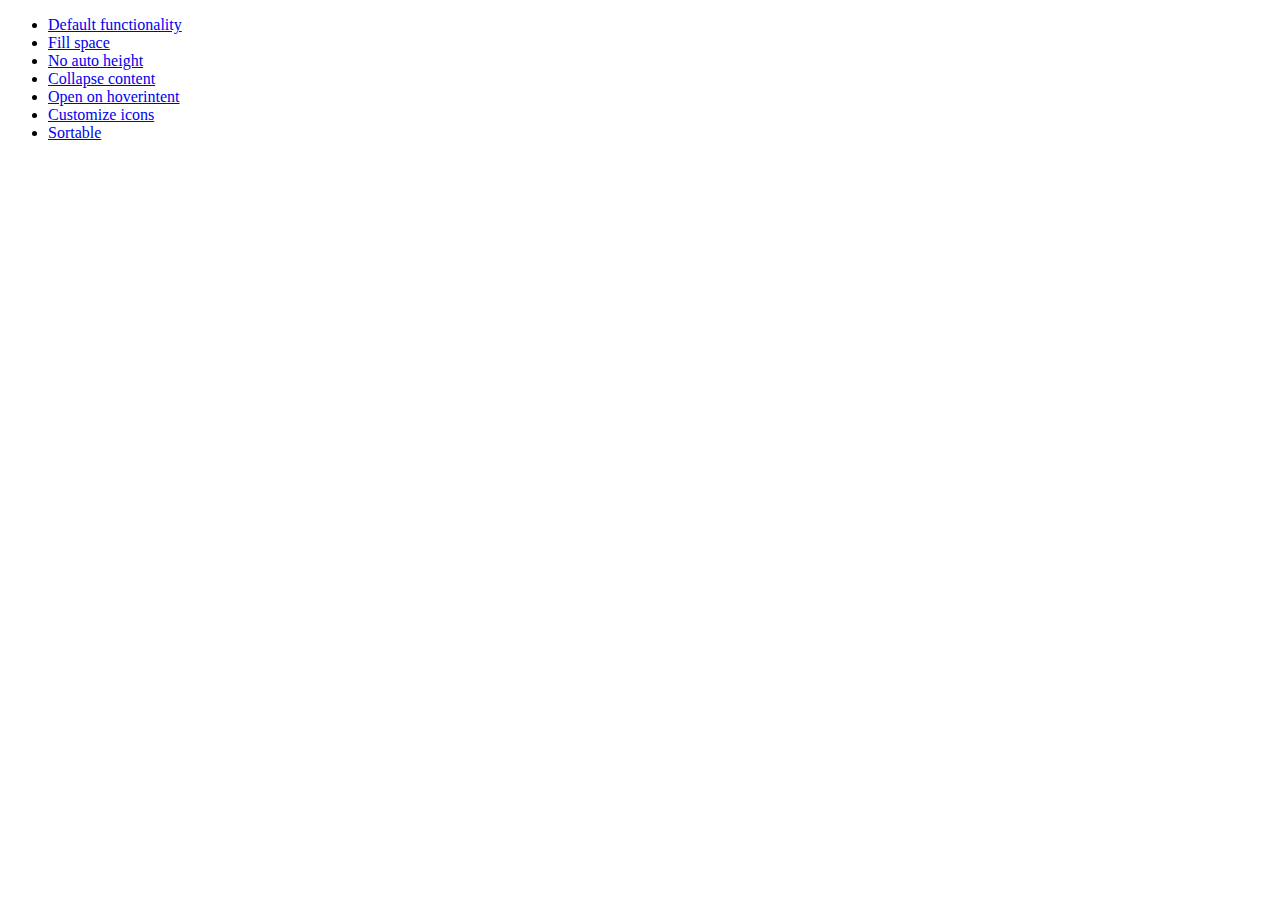
<file: jquery-ui-1.10.4.custom/development-bundle/demos/accordion/index.html>
<!doctype html>
<html lang="en">
<head>
	<meta charset="utf-8">
	<title>jQuery UI Accordion Demos</title>
</head>
<body>

<ul>
	<li><a href="default.html">Default functionality</a></li>
	<li><a href="fillspace.html">Fill space</a></li>
	<li><a href="no-auto-height.html">No auto height</a></li>
	<li><a href="collapsible.html">Collapse content</a></li>
	<li><a href="hoverintent.html">Open on hoverintent</a></li>
	<li><a href="custom-icons.html">Customize icons</a></li>
	<li><a href="sortable.html">Sortable</a></li>
</ul>

</body>
</html>
</file>
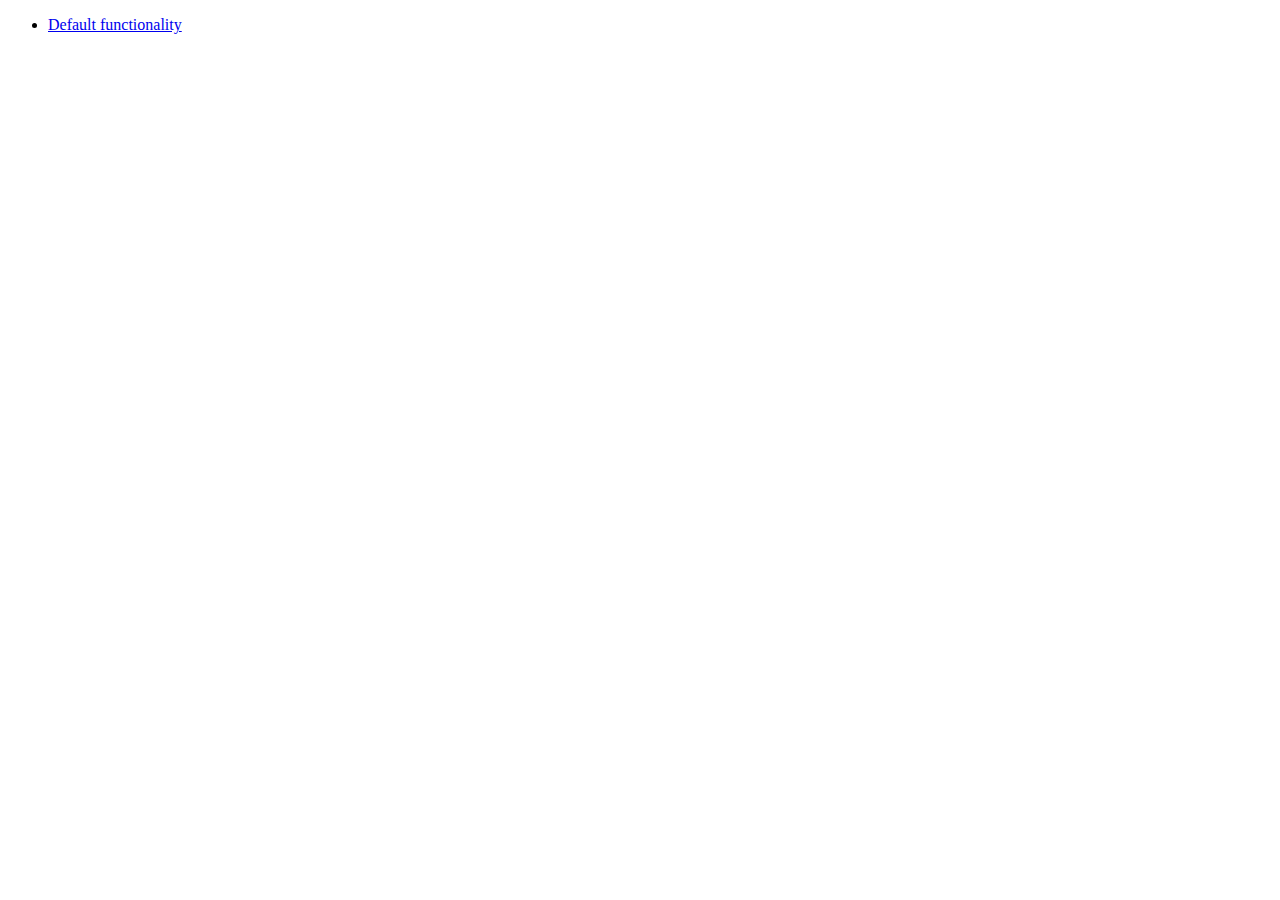
<file: jquery-ui-1.10.4.custom/development-bundle/demos/addClass/index.html>
<!doctype html>
<html lang="en">
<head>
	<meta charset="utf-8">
	<title>jQuery UI Effects Demos</title>
</head>
<body>

<ul>
	<li><a href="default.html">Default functionality</a></li>
</ul>

</body>
</html>
</file>
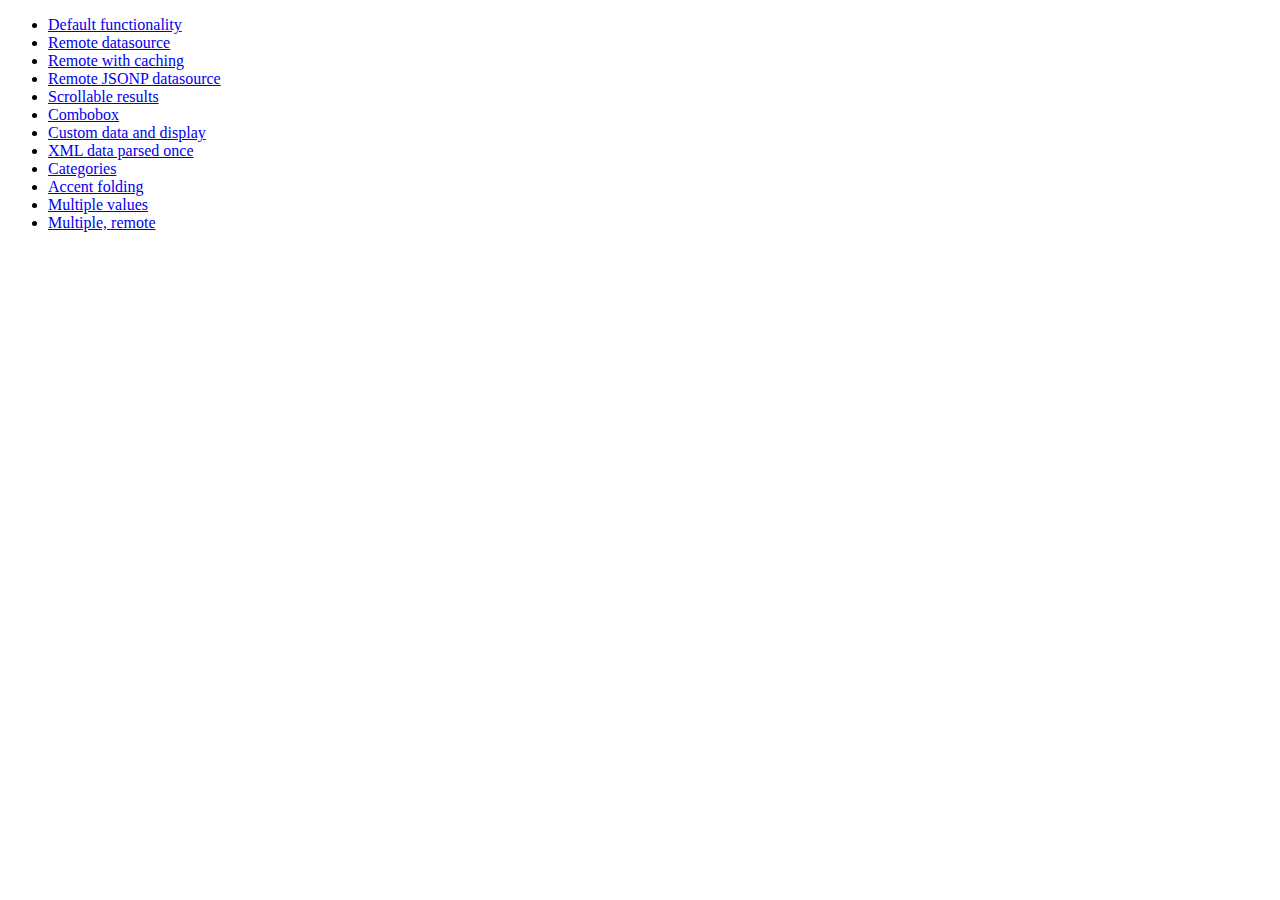
<file: jquery-ui-1.10.4.custom/development-bundle/demos/autocomplete/index.html>
<!doctype html>
<html lang="en">
<head>
	<meta charset="utf-8">
	<title>jQuery UI Autocomplete Demos</title>
</head>
<body>

<ul>
	<li><a href="default.html">Default functionality</a></li>
	<li><a href="remote.html">Remote datasource</a></li>
	<li><a href="remote-with-cache.html">Remote with caching</a></li>
	<li><a href="remote-jsonp.html">Remote JSONP datasource</a></li>
	<li><a href="maxheight.html">Scrollable results</a></li>
	<li><a href="combobox.html">Combobox</a></li>
	<li><a href="custom-data.html">Custom data and display</a></li>
	<li><a href="xml.html">XML data parsed once</a></li>
	<li><a href="categories.html">Categories</a></li>
	<li><a href="folding.html">Accent folding</a></li>
	<li><a href="multiple.html">Multiple values</a></li>
	<li><a href="multiple-remote.html">Multiple, remote</a></li>
</ul>

</body>
</html>
</file>
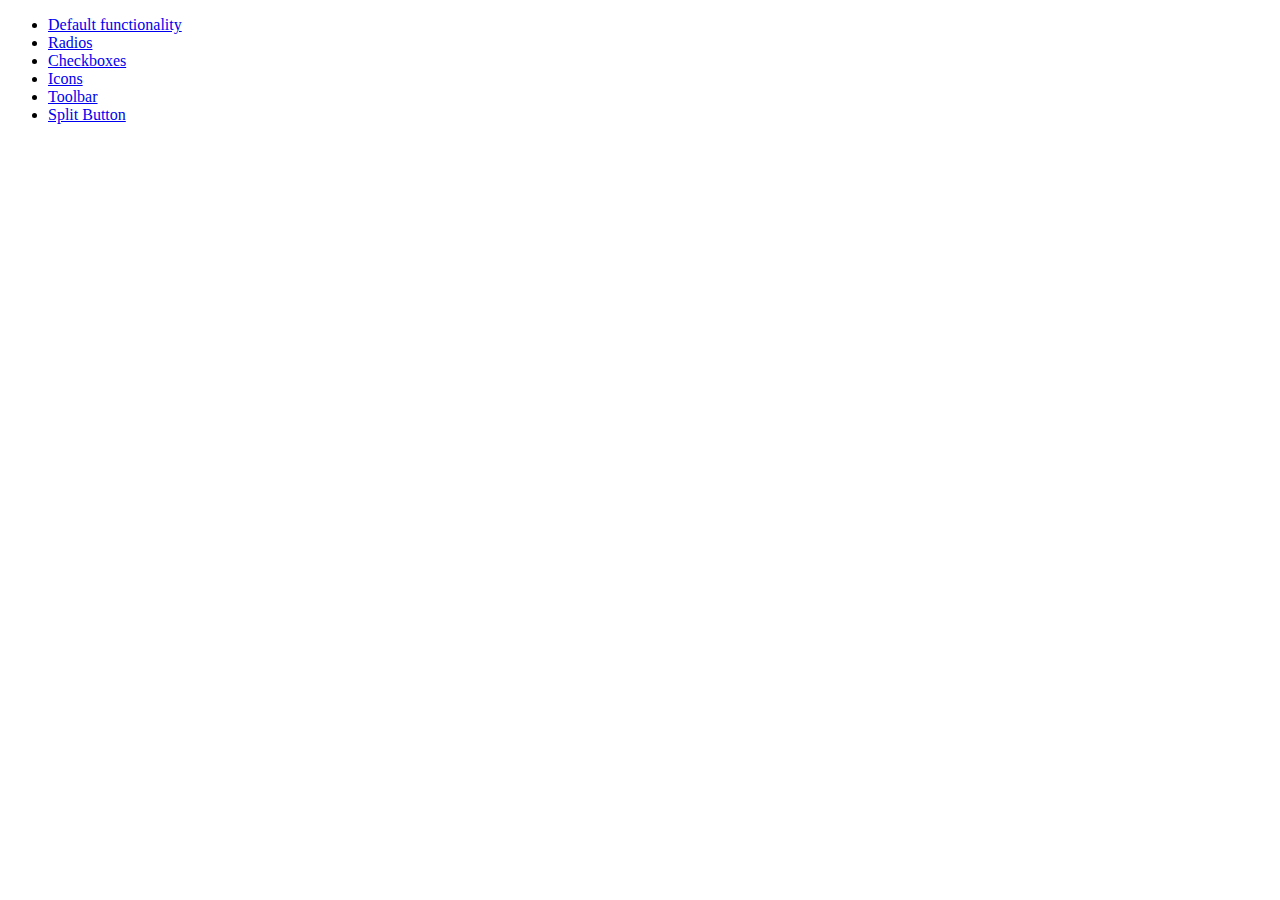
<file: jquery-ui-1.10.4.custom/development-bundle/demos/button/index.html>
<!doctype html>
<html lang="en">
<head>
	<meta charset="utf-8">
	<title>jQuery UI Button Demos</title>
</head>
<body>

<ul>
	<li><a href="default.html">Default functionality</a></li>
	<li><a href="radio.html">Radios</a></li>
	<li><a href="checkbox.html">Checkboxes</a></li>
	<li><a href="icons.html">Icons</a></li>
	<li><a href="toolbar.html">Toolbar</a></li>
	<li><a href="splitbutton.html">Split Button</a></li>
</ul>

</body>
</html>
</file>
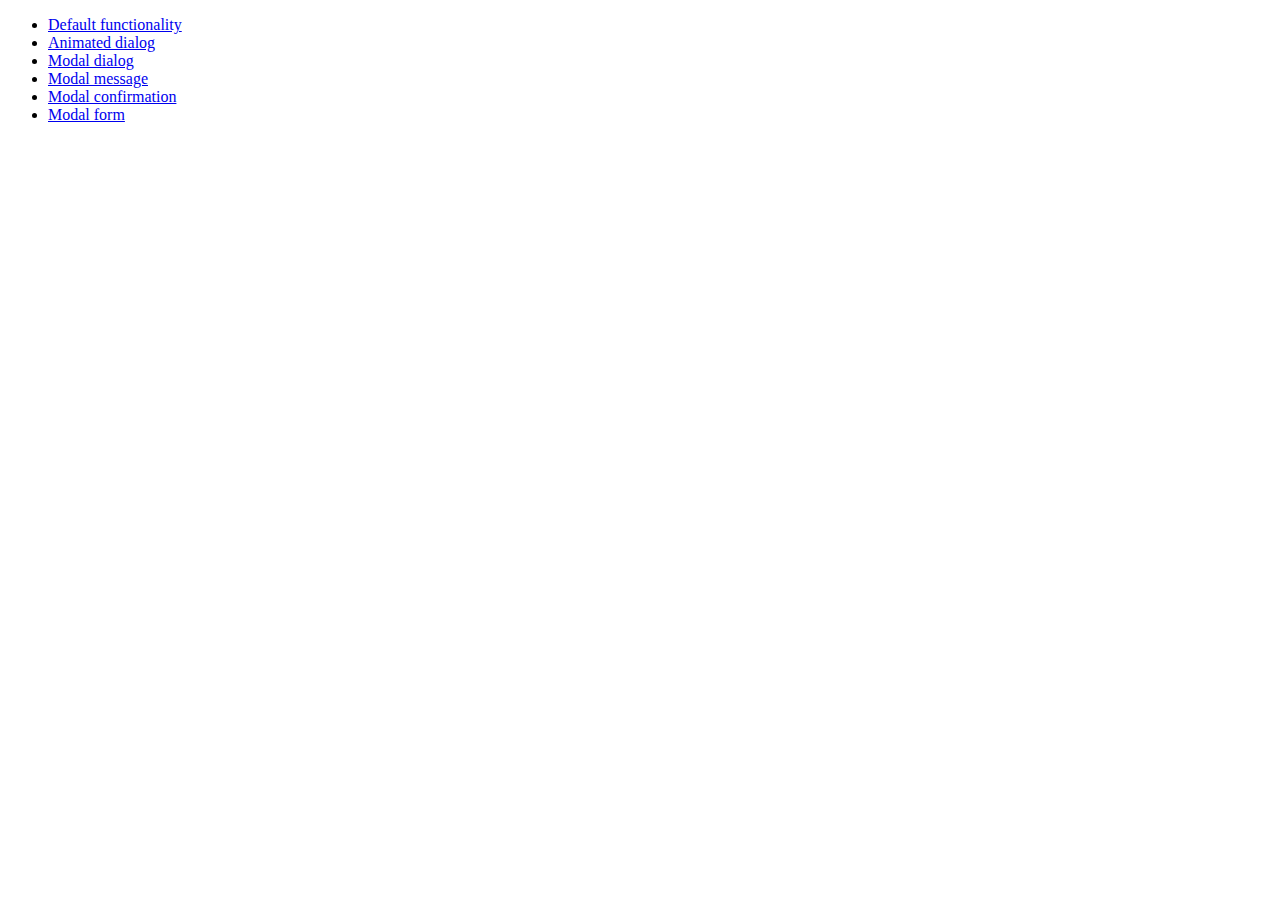
<file: jquery-ui-1.10.4.custom/development-bundle/demos/dialog/index.html>
<!doctype html>
<html lang="en">
<head>
	<meta charset="utf-8">
	<title>jQuery UI Dialog Demos</title>
</head>
<body>

<ul>
	<li><a href="default.html">Default functionality</a></li>
	<li><a href="animated.html">Animated dialog</a></li>
	<li><a href="modal.html">Modal dialog</a></li>
	<li><a href="modal-message.html">Modal message</a></li>
	<li><a href="modal-confirmation.html">Modal confirmation</a></li>
	<li><a href="modal-form.html">Modal form</a></li>
</ul>

</body>
</html>
</file>
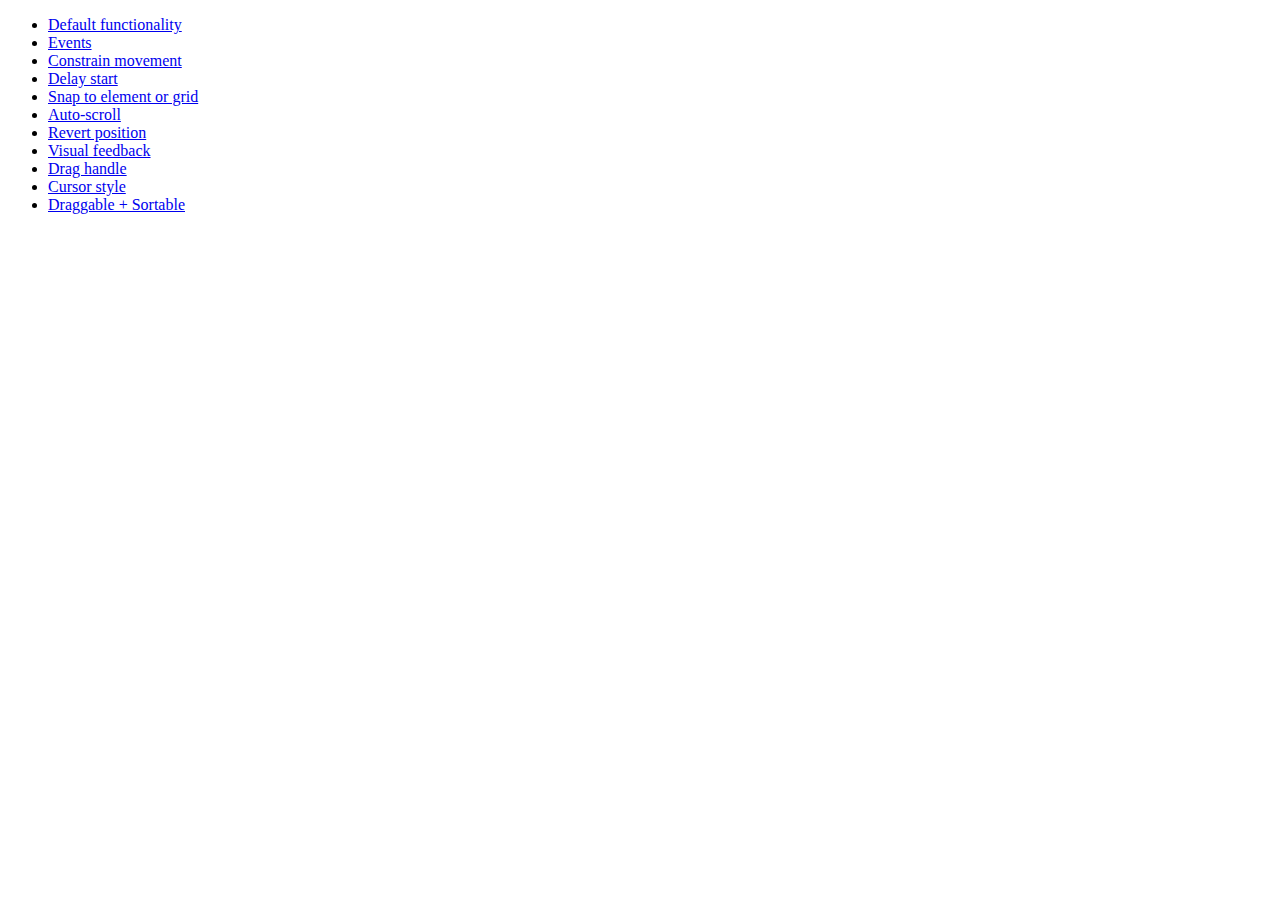
<file: jquery-ui-1.10.4.custom/development-bundle/demos/draggable/index.html>
<!doctype html>
<html lang="en">
<head>
	<meta charset="utf-8">
	<title>jQuery UI Draggable Demos</title>
</head>
<body>

<ul>
	<li><a href="default.html">Default functionality</a></li>
	<li><a href="events.html">Events</a></li>
	<li><a href="constrain-movement.html">Constrain movement</a></li>
	<li><a href="delay-start.html">Delay start</a></li>
	<li><a href="snap-to.html">Snap to element or grid</a></li>
	<li><a href="scroll.html">Auto-scroll</a></li>
	<li><a href="revert.html">Revert position</a></li>
	<li><a href="visual-feedback.html">Visual feedback</a></li>
	<li><a href="handle.html">Drag handle</a></li>
	<li><a href="cursor-style.html">Cursor style</a></li>
	<li><a href="sortable.html">Draggable + Sortable</a></li>
</ul>

</body>
</html>
</file>
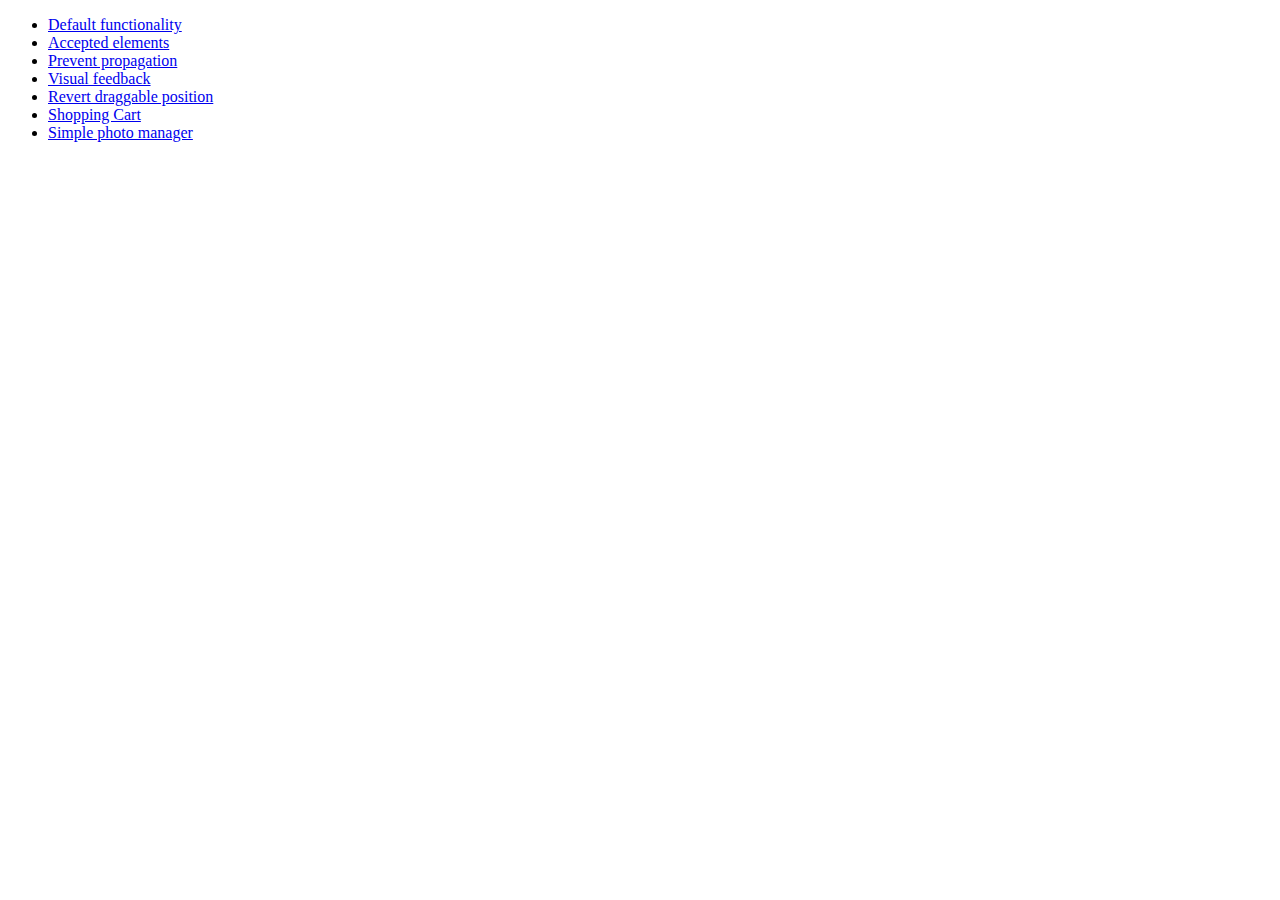
<file: jquery-ui-1.10.4.custom/development-bundle/demos/droppable/index.html>
<!doctype html>
<html lang="en">
<head>
	<meta charset="utf-8">
	<title>jQuery UI Droppable Demos</title>
</head>
<body>

<ul>
	<li><a href="default.html">Default functionality</a></li>
	<li><a href="accepted-elements.html">Accepted elements</a></li>
	<li><a href="propagation.html">Prevent propagation</a></li>
	<li><a href="visual-feedback.html">Visual feedback</a></li>
	<li><a href="revert.html">Revert draggable position</a></li>
	<li><a href="shopping-cart.html">Shopping Cart</a></li>
	<li><a href="photo-manager.html">Simple photo manager</a></li>
</ul>

</body>
</html>
</file>
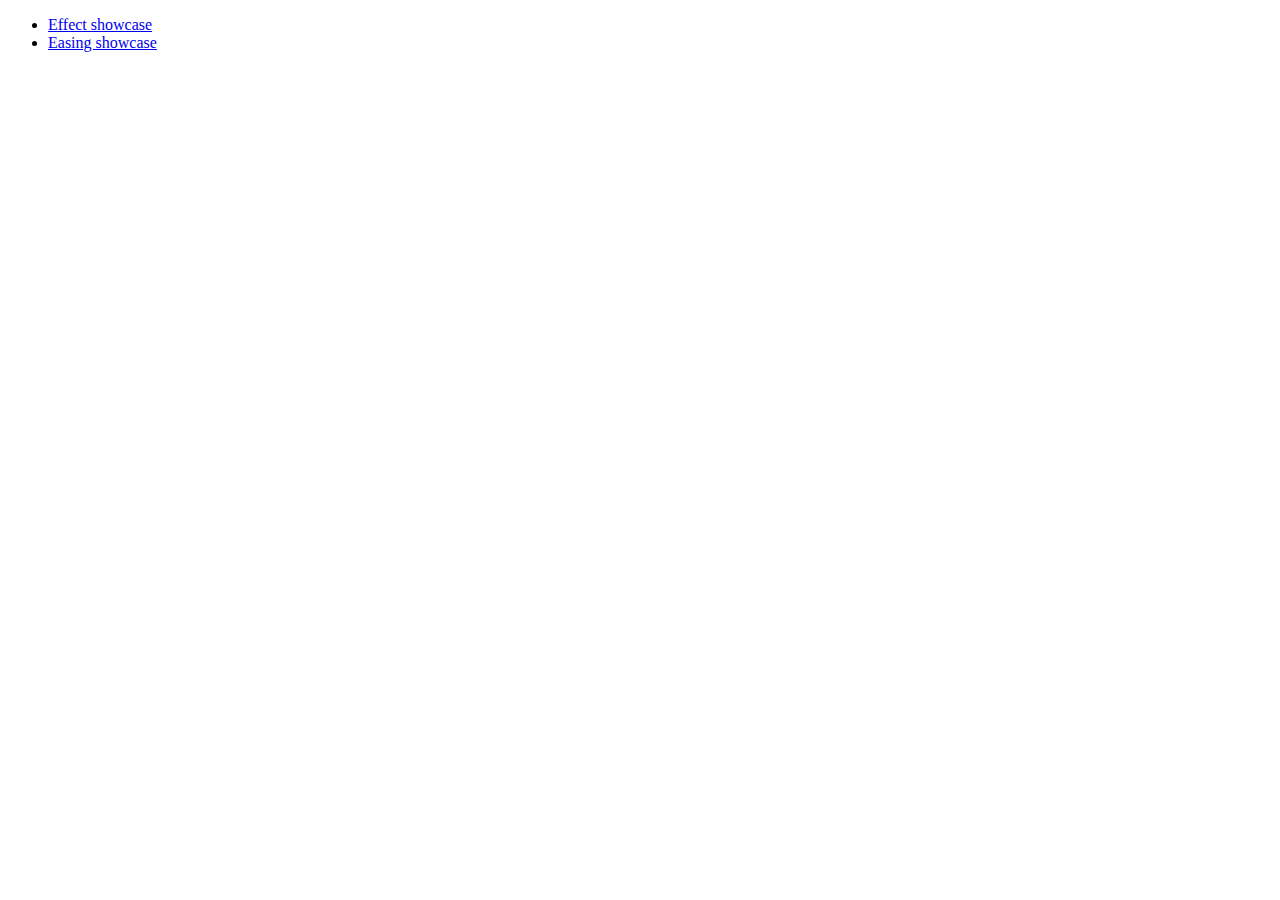
<file: jquery-ui-1.10.4.custom/development-bundle/demos/effect/index.html>
<!doctype html>
<html lang="en">
<head>
	<meta charset="utf-8">
	<title>jQuery UI Effects Demos</title>
</head>
<body>

<ul>
	<li><a href="default.html">Effect showcase</a></li>
	<li><a href="easing.html">Easing showcase</a></li>
</ul>

</body>
</html>
</file>
